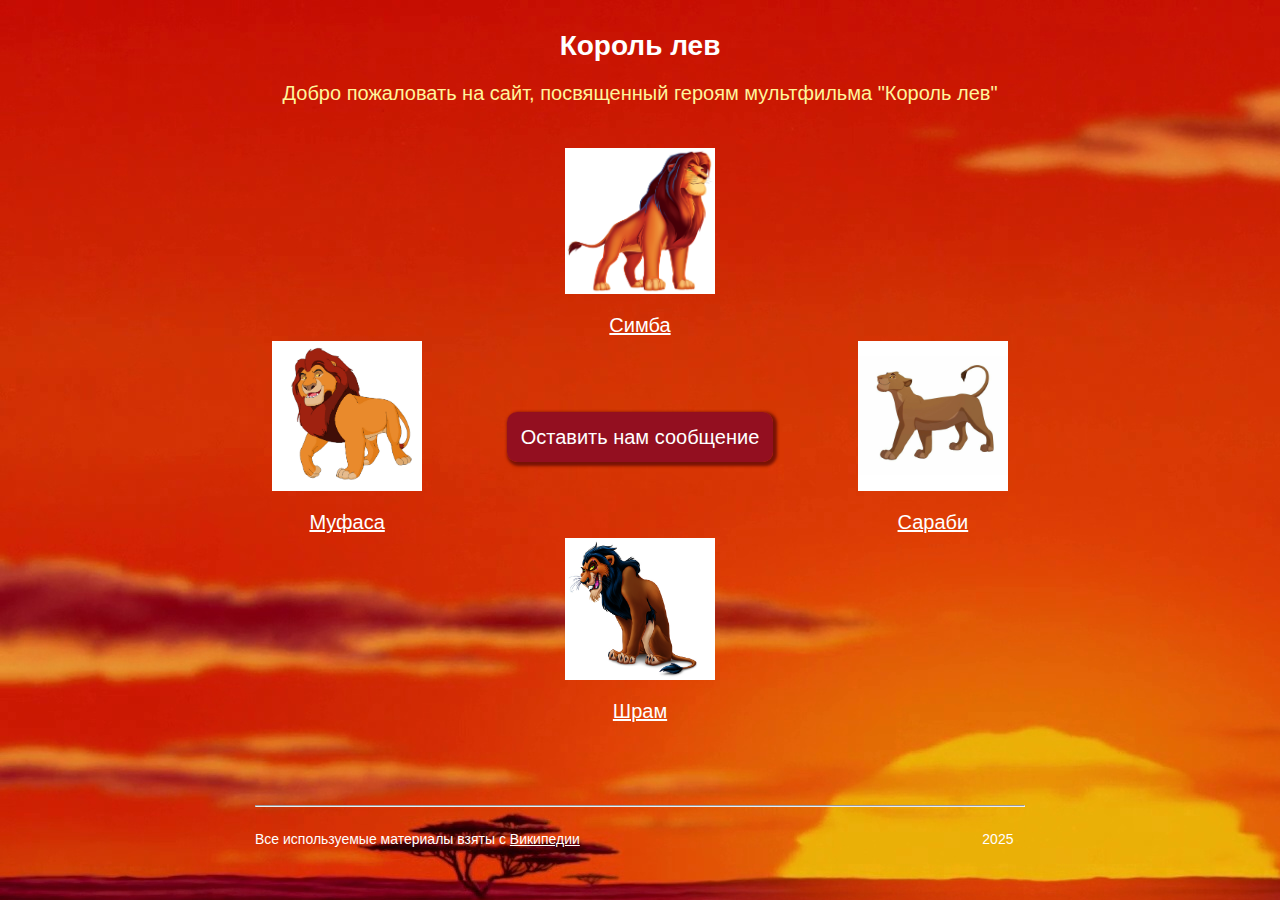
<file: index.html>
<html>

<head>
    <title>Король-Лев</title>
    <meta charset="utf-8">
    <link rel="icon" type="image/x-icon" href="favicon.ico" />
    <link rel="stylesheet" href="style.css">
</head>

<body class="main">
    <h1>Король лев</h1>
    <p>Добро пожаловать на сайт, посвященный героям мультфильма "Король лев"</p>
    <table class="main_menu">
        <tr>
            <td></td>
            <td>
                <a href="simba.html"><img src="img/simba.png"/></a>
                <p><a href="simba.html">Симба</a></p>
            </td>
            <td></td>
        </tr>
        <tr>
            <td>
                <a href="mufasa.html"><img src="img/mufasa.jpg"/></a>
                <p><a href="mufasa.html">Муфаса</a></p>
            </td>
            <td>
                <p> <a class="btn" href="contact.html">Оставить нам сообщение</a></p>
            </td>
            <td>
                <a href="sarabi.html"><img src="img/sarabi.jpg"/></a>
                <p><a href="sarabi.html">Сараби</a></p>
            </td>
        </tr>
        <tr>
            <td></td>
            <td>
                <a href="simba.html"><img src="img/shram.jpg" /><p><a href="shram.html">Шрам</a></p>
            </td>
            <td></td>
        </tr>
    </table>
    <div class="footer">
        <hr>
        <div class="bottom">
            <div class="left">
                Все используемые материалы взяты с <a href="https://ru.wikipedia.org"> Википедии</a>
            </div>
            <div class="right">
                2025
            </div>
        </div>
    </div>
</body>
</html>
</file>
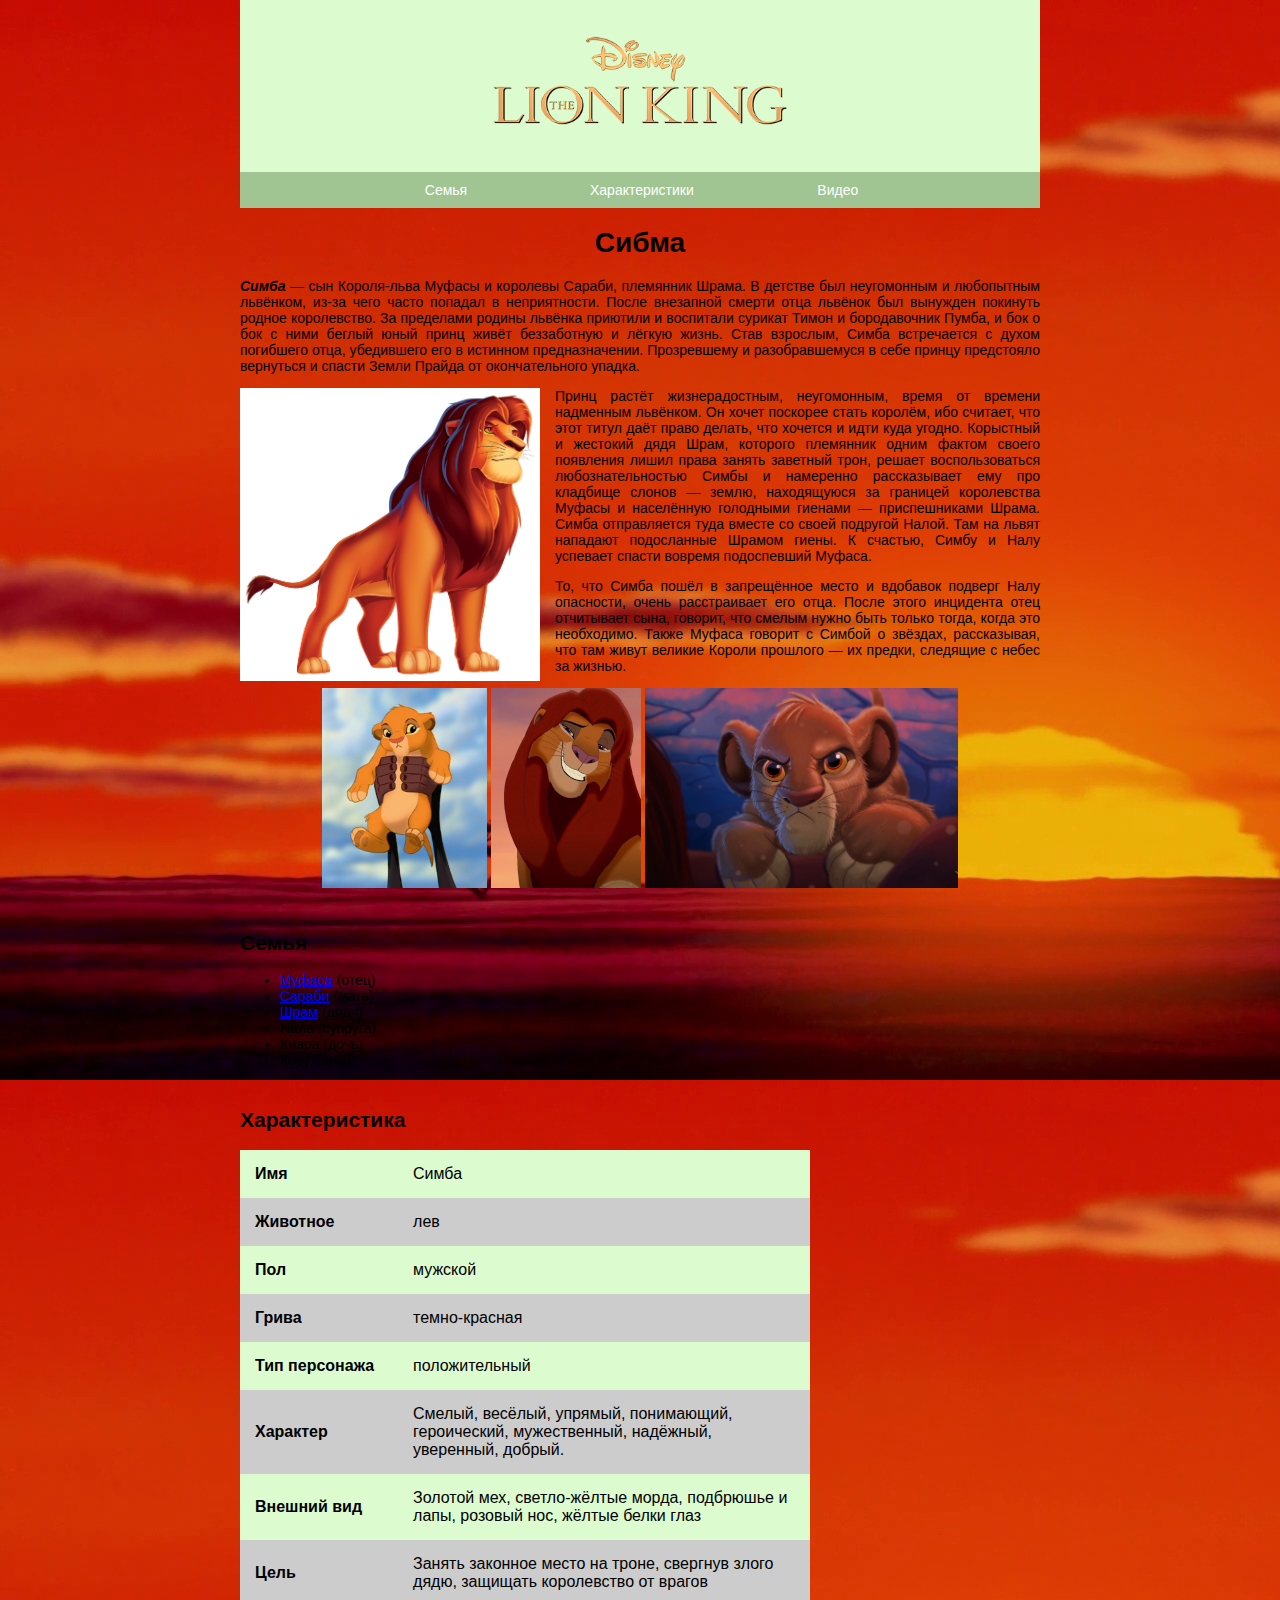
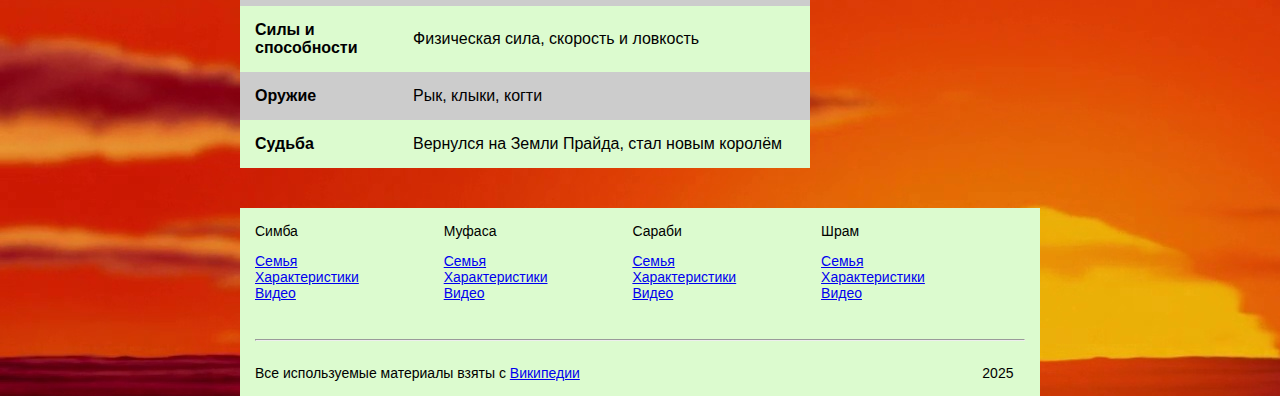
<file: simba.html>
<html>

<head>
    <title>Король-Лев — Симба</title>
    <meta charset="utf-8">
    <link rel="icon" type="image/x-icon" href="favicon.ico" />
    <link rel="stylesheet" href="style.css">
</head>

<body>
    <div class="header">
        <img src="img/logo.png" width="300">
    </div>
    <div class="menu">
        <ul>
            <li><a href="#family">Семья</a></li>
            <li><a href="#feature">Характеристики</a></li>
            <li><a href="#video">Видео</a></li>
        </ul>
    </div>
    <div class="content">
        <h1>Сибма</h1>
        <p><strong><em>Симба</em></strong> — сын Короля-льва Муфасы и королевы Сараби, племянник Шрама. В детстве был неугомонным и любопытным львёнком, из-за чего часто попадал в неприятности. После внезапной смерти отца львёнок был вынужден покинуть родное
            королевство. За пределами родины львёнка приютили и воспитали сурикат Тимон и бородавочник Пумба, и бок о бок с ними беглый юный принц живёт беззаботную и лёгкую жизнь. Став взрослым, Симба встречается с духом погибшего отца, убедившего его
            в истинном предназначении. Прозревшему и разобравшемуся в себе принцу предстояло вернуться и спасти Земли Прайда от окончательного упадка.
        </p>
        <img class="img_left" src="img/simba.png" width="300" />
        <p> Принц растёт жизнерадостным, неугомонным, время от времени надменным львёнком. Он хочет поскорее стать королём, ибо считает, что этот титул даёт право делать, что хочется и идти куда угодно. Корыстный и жестокий дядя Шрам, которого племянник одним
            фактом своего появления лишил права занять заветный трон, решает воспользоваться любознательностью Симбы и намеренно рассказывает ему про кладбище слонов — землю, находящуюся за границей королевства Муфасы и населённую голодными гиенами —
            приспешниками Шрама. Симба отправляется туда вместе со своей подругой Налой. Там на львят нападают подосланные Шрамом гиены. К счастью, Симбу и Налу успевает спасти вовремя подоспевший Муфаса.</p>
        <p>То, что Симба пошёл в запрещённое место и вдобавок подверг Налу опасности, очень расстраивает его отца. После этого инцидента отец отчитывает сына, говорит, что смелым нужно быть только тогда, когда это необходимо. Также Муфаса говорит с Симбой
            о звёздах, рассказывая, что там живут великие Короли прошлого — их предки, следящие с небес за жизнью.</p>
        <div class="images">
            <img height="200px" src="img/simba1.png">
            <img height="200px" src="img/simba2.jpg">
            <img height="200px" src="img/simba3.jpg">
        </div>
        <a name="family"></a>
        <h2>Семья</h2>
        <ul>
            <li><a href="mufasa.html"> Муфаса</a> (отец)</li>
            <li><a href="sarabi.html">Сараби</a> (мать)</li>
            <li><a href="shram.html">Шрам</a> (дядя)</li>
            <li>Нала (супруга)</li>
            <li>Киара (дочь)</li>
            <li>Кову (зять)</li>
        </ul>
        <a name="feature"></a>
        <h2>Характеристика</h2>
        <table class="char">
            <tr>
                <td> <strong>Имя</strong> </td>
                <td> Симба </td>
            </tr>
            <tr class="even">
                <td> <strong>Животное</strong> </td>
                <td> лев </td>
            </tr>
            <tr>
                <td><strong> Пол</strong> </td>
                <td> мужской </td>
            </tr>
            <tr class="even">
                <td><strong> Грива </strong></td>
                <td> темно-красная </td>
            </tr>
            <tr>
                <td><strong> Тип персонажа </strong></td>
                <td> положительный </td>
            </tr>
            <tr class="even">
                <td><strong> Характер </strong></td>
                <td> Смелый, весёлый, упрямый, понимающий, героический, мужественный, надёжный, уверенный, добрый. </td>
            </tr>
            <tr>
                <td><strong> Внешний вид </strong></td>
                <td> Золотой мех, светло-жёлтые морда, подбрюшье и лапы, розовый нос, жёлтые белки глаз </td>
            </tr>
            <tr class="even">
                <td><strong> Цель </strong></td>
                <td> Занять законное место на троне, свергнув злого дядю, защищать королевство от врагов</td>
            </tr>
            <tr>
                <td><strong> Силы и способности </strong></td>
                <td> Физическая сила, скорость и ловкость</td>
            </tr>
            <tr class="even">
                <td><strong> Оружие</strong></td>
                <td> Рык, клыки, когти</td>
            </tr>
            <tr>
                <td><strong> Судьба</strong></td>
                <td>Вернулся на Земли Прайда, стал новым королём</td>
            </tr>
        </table>
    </div>
    <div class="footer">
        <div class="f_menu">
            <div>
                Симба
                <p><a href="simba.html#family">Семья</a><br/>
                    <a href="simba.html#feature">Характеристики</a><br/>
                    <a href="simba.html#video">Видео</a>
                </p>
            </div>
            <div>
                Муфаса
                <p><a href="mufasa.html#family">Семья</a><br/>
                    <a href="mufasa.html#feature">Характеристики</a><br/>
                    <a href="mufasa.html#video">Видео</a>
                </p>
            </div>
            <div>
                Сараби
                <p><a href="sarabi.html#family">Семья</a><br/>
                    <a href="sarabi.html#feature">Характеристики</a><br/>
                    <a href="sarabi.html#video">Видео</a>
                </p>
            </div>
            <div>
                Шрам
                <p><a href="shram.html#family">Семья</a><br/>
                    <a href="shram.html#feature">Характеристики</a><br/>
                    <a href="shram.html#video">Видео</a>
                </p>
            </div>
        </div>
        <hr>
        <div class="bottom">
            <div class="left">
                Все используемые материалы взяты с <a href="https://ru.wikipedia.org"> Википедии</a>
            </div>
            <div class="right">
                2025
            </div>
        </div>
    </div>
</body>

</html>
</file>
<file: style.css>
html {
	font-family: Arial;
	font-size: 14px;
	color: #000000;
	background-image: url("img/background.jpg") ;
}

body {
	width: 800px;
	margin: 0 auto;
}

body.main {
	background: url("background.jpg") no-repeat background-size:cover;
	color: #ffffff;
	padding-top: 30px;
}

body.main a {
	color: #ffffff;
}

body.main a:visited {
	color: #ffffff;
}

body.main a:hover {
	color: #ffe500;
}

body.main a:active {
	color: #ffffff;
}


.main p {
	text-align: center;
	color: #fff59b;
	font-size: 20px;
}

.main_menu {
	margin: 40px auto;
	width: 800px;
}

.main_menu img {
	width: 150px;
	transition: border-radius 0.3s ease-out 0s;
}

.main_menu img:hover {
	border-radius: 50%;
}

.main_menu tr td {
	text-align: center;
}

a.btn {
	background: #930f20;
	padding: 14px;
	text-decoration: none;
	border-radius: 10px;
	box-shadow: 2px 2px 3px 2px #771205;
	transition: background 0.3s ease-out 0s, color 0.3s ease-out 0s;
}

body.main a.btn:hover {
	background: #ffe500;
	color: #000000;
}

h1 {
	text-align: center;
}

.header {
	background-color: #dcfbcf;
	text-align: center;
	padding: 28px 0;
}

.footer {
	background-color: #dcfbcf;
	padding: 15px;
	margin-top: 40px;
}

.main .footer {
	background: transparent;
}

.f_menu div {
	Width: 24%;
	display: inline-block;
}

.bottom div {
	display: inline-block;
	width: 49%;
}

.right {
	text-align: right;
}

.content p {
	text-align: justify;
}

img.img_left {
	float: left;
	margin-right: 15px;
}

hr {
	margin: 24px 0;
}

table.char {
	width: 570px;
	background-color: #dcfbcf;
	border-spacing: 0;
	margin-bottom: 40px;
}

ul {
	margin-bottom: 40px;
}

.images {
	margin-bottom: 40px;
	text-align: center;
}

table.char tr.even {
	background-color: #cccccc;
}

table.char td {
	padding: 15px;
}

.menu li {
	display: inline-block;
	text-align: center;
	width: 32%;
}

.menu li a {
	text-decoration: none;
	color: #ffffff;
	width: 100%;
	padding: 10px;
	display: block;
}

.menu li a:hover {
	background: #7aa269;
}

.menu ul {
	margin: 0 100px;
	padding: 0px;
}

.menu {
	background: #a1c592;
}

.contact_form {
	background: #f1f1f1;
	padding: 30px 50px;
}

.contact_form .field {
	width: 49%;
	display: inline-block;
	margin-bottom: 15px;
}

.contact_form label {
	display: block;
	margin-bottom: 10px;
	font-size: 14px;
}

.contact_form input,
.contact_form textarea {
	outline: none;
}

.contact_form .field input:focus,
.contact_form textarea:focus {
	border: 1px solid #84bed4;
}

.contact_form .field input {
	width: 100%;
	height: 30px;
	padding: 15px;
	border-radius: 9px;
	border: 1px solid #ccc;
}

.contact_form textarea {
	width: 100%;
	padding: 15px;
	border-radius: 9px;
	border: 1px solid #ccc;
}

.contact_form .button {
	text-align: right;
	margin-top: 20px;
	display: flex;
	margin-left: 90px;
}

.contact_form .button input {
	background: #930f20;
	color: #ffffff;
	border: 0;
	padding: 10px 15px;
	border-radius: 8px;
}

.button input:hover {
	background: #ffe500;
	color: #000000;
}
</file>
